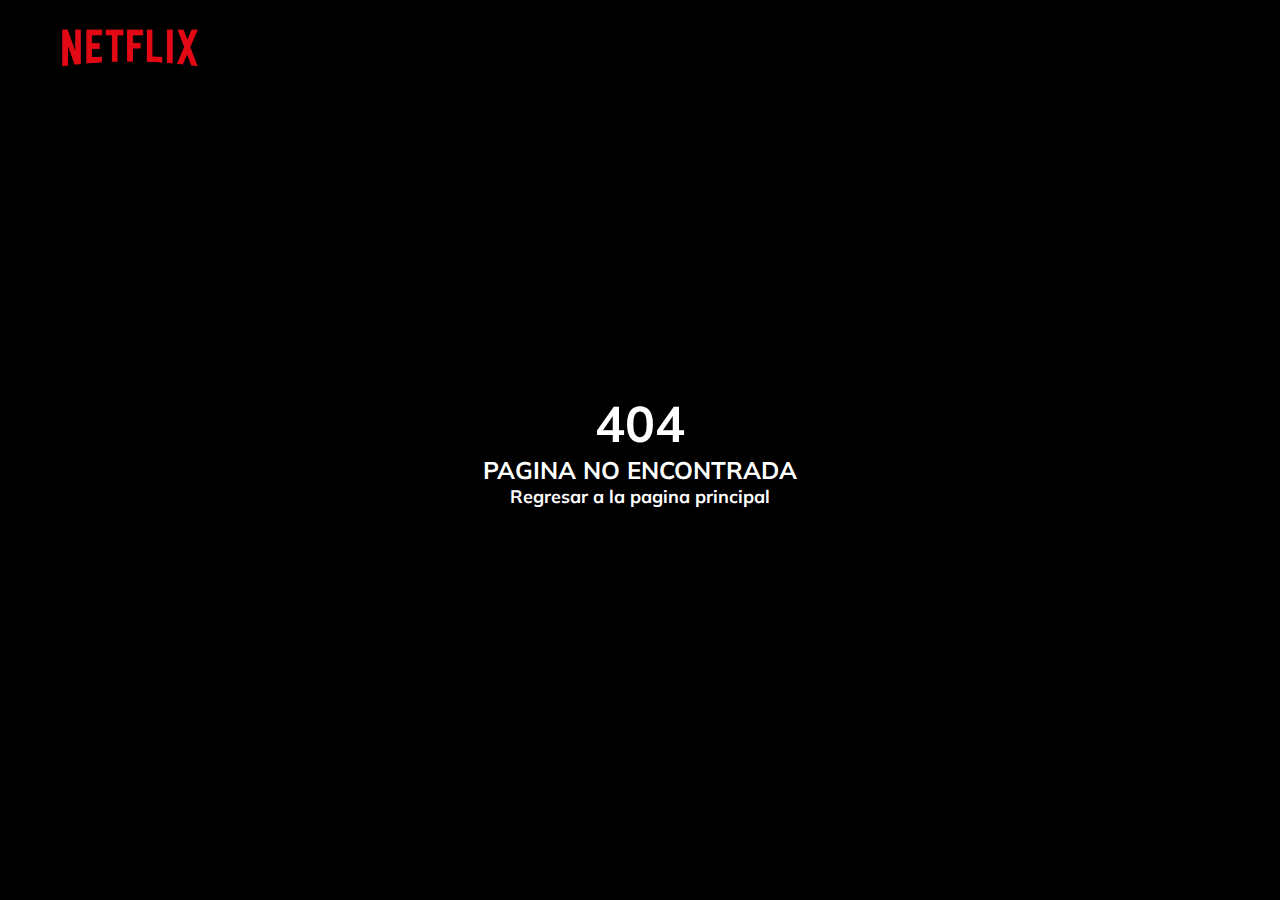
<file: pages/Error-404.html>
<!DOCTYPE html>
<html lang="en">
<head>
    <meta charset="UTF-8">
    <meta name="viewport" content="width=device-width, initial-scale=1.0">
    <meta http-equiv="X-UA-Compatible" content="ie=edge">
    <title>Iniciar sesion</title>
    <link href="https://fonts.googleapis.com/css?family=Muli&display=swap" rel="stylesheet">
    <link rel="stylesheet" href="/styles/404.css">
</head>

<body>
    <header class="header">
        <a href="/index.html">
            <img class="header__img" src="../images/netflix.png" alt="">
        </a>
    </header>
    <section class="page404">
        <h1>404</h1>
        <h2>PAGINA NO ENCONTRADA </h2>
        <a class="page404__regresar" href="/index.html">Regresar a la pagina principal</a>
    </section>
    <footer class="footer">
    
    </footer>

</body>
</html>
</file>
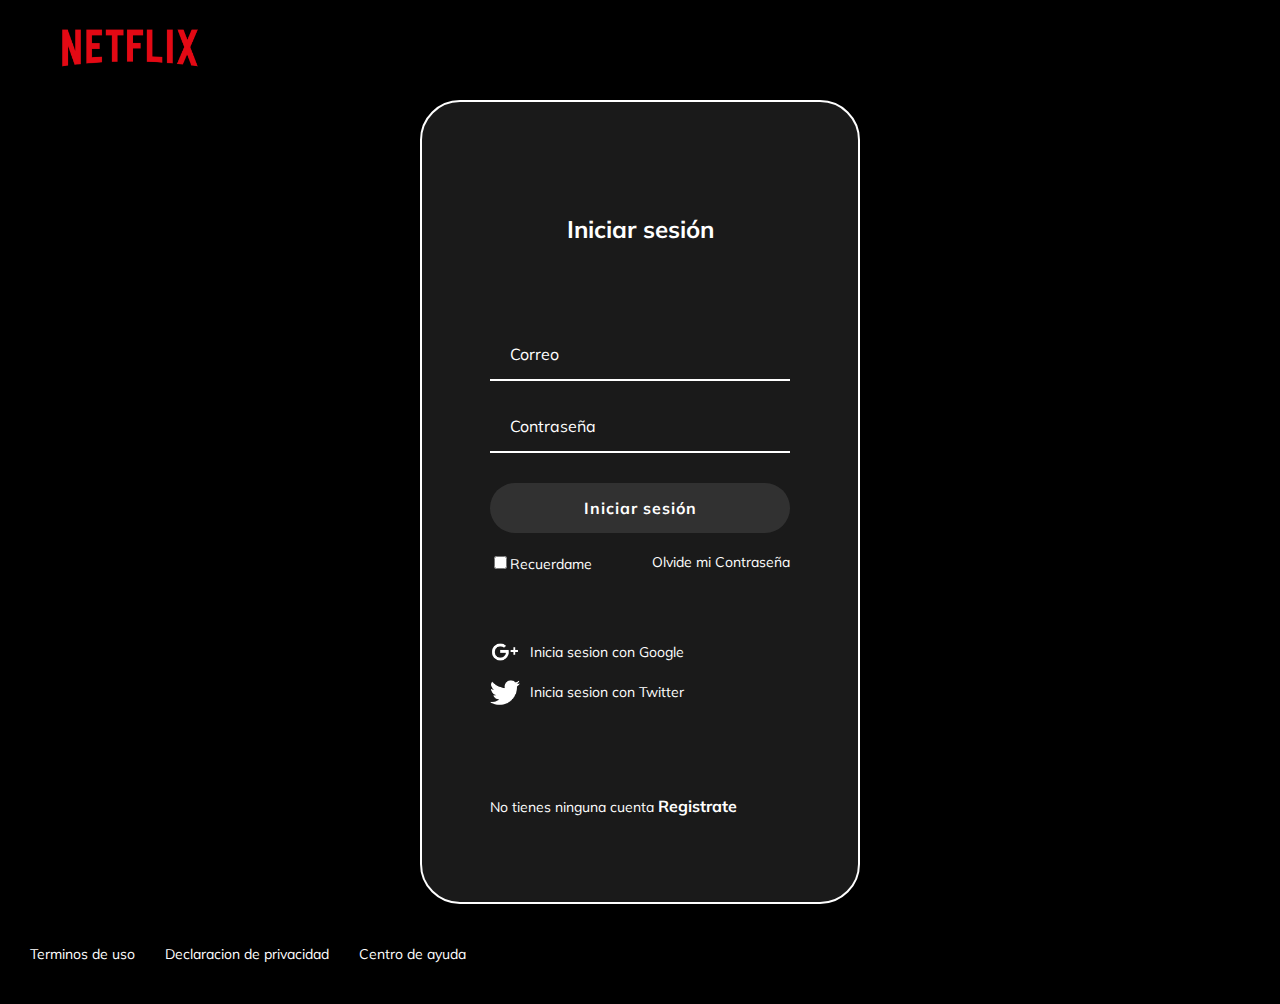
<file: pages/login.html>
<!DOCTYPE html>
<html lang="en">
<head>
    <meta charset="UTF-8">
    <meta name="viewport" content="width=device-width, initial-scale=1.0">
    <meta http-equiv="X-UA-Compatible" content="ie=edge">
    <title>Iniciar sesion</title>
    <link href="https://fonts.googleapis.com/css?family=Muli&display=swap" rel="stylesheet">
    <link rel="stylesheet" href="/styles/style-login.css">
</head>

<body>
    <header class="header">
        <a href="/index.html">
            <img class="header__img" src="../images/netflix.png" alt="">
        </a>
    </header>

    <section class="login">
        <section class="login__container">
            <h2 class="login__container--title">Iniciar sesión</h2>
            <form class="login__container--form">
                <input class="input" type="text" placeholder="Correo">
                <input class="input" type="password" placeholder="Contraseña">
                <button class="button">Iniciar sesión</button>
                <div class="login__container--remember-me">
                    <label>
                        <input type="checkbox" name="" id="1" value="checkbox">Recuerdame
                    </label>
                    <a href="./Error-404.html">Olvide mi Contraseña</a>
                </div>
            </form>
            <section class="login__container--social-media">
                <div>
                    <img src="/icons/google.png" alt="">Inicia sesion con Google
                </div>
                <div>
                    <img src="/icons/twitter.png" alt="">Inicia sesion con Twitter
                </div>
            </section>
            <p class="login__container-register">No tienes ninguna cuenta <a href="./register.html">Registrate</a></p>
        </section>
    </section>

    <footer class="footer">
        <a href="./Error-404.html">Terminos de uso</a>
        <a href="./Error-404.html">Declaracion de privacidad</a>
        <a href="./Error-404.html">Centro de ayuda</a>
    </footer>

</body>
</html>
</file>
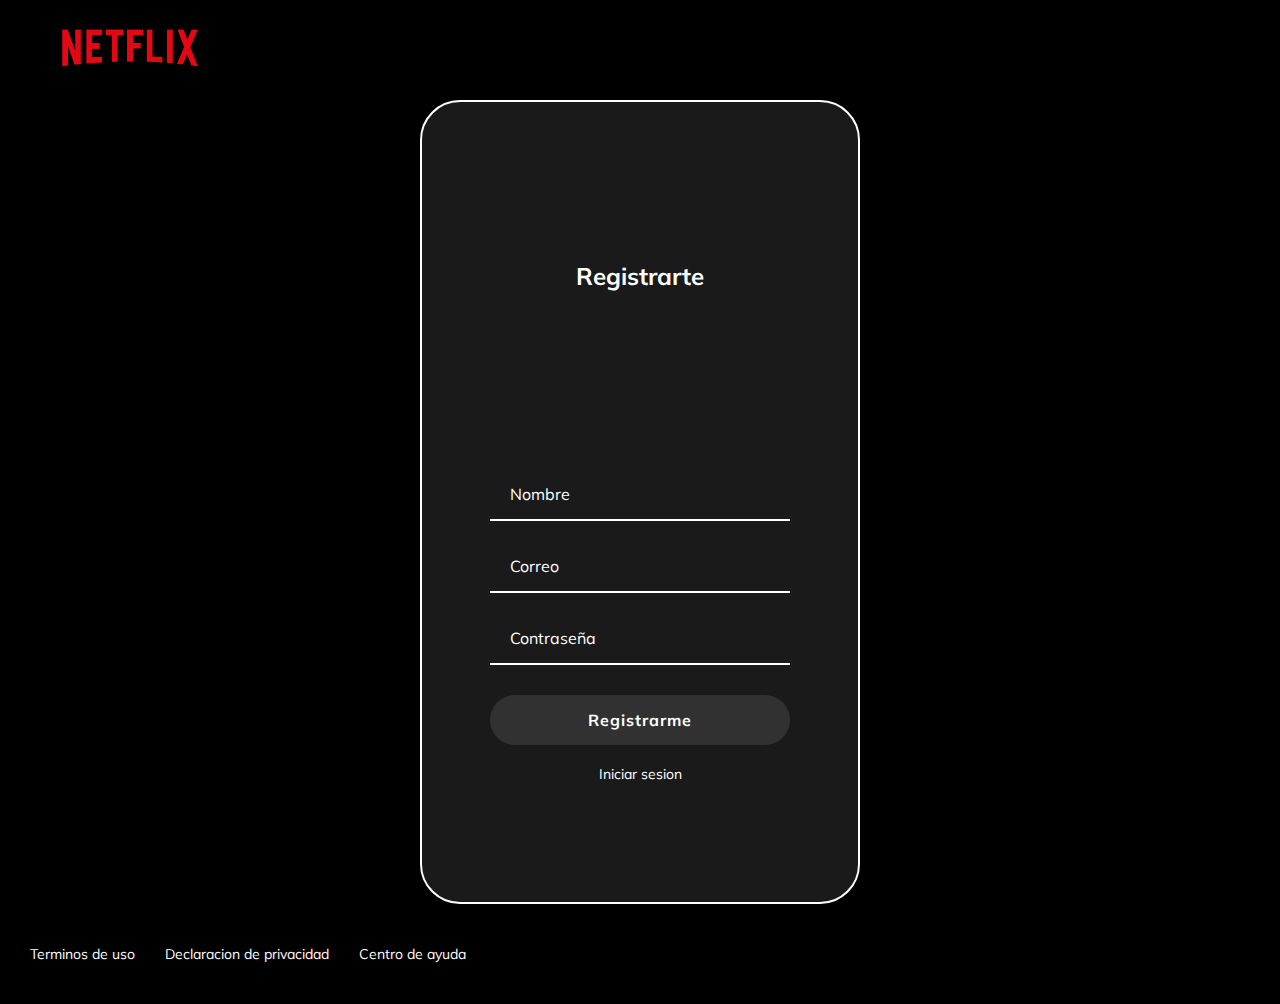
<file: pages/register.html>
<!DOCTYPE html>
<html lang="en">
<head>
    <meta charset="UTF-8">
    <meta name="viewport" content="width=device-width, initial-scale=1.0">
    <meta http-equiv="X-UA-Compatible" content="ie=edge">
    <title>Iniciar sesion</title>
    <link href="https://fonts.googleapis.com/css?family=Muli&display=swap" rel="stylesheet">
    <link rel="stylesheet" href="/styles/register.css">
</head>

<body>
    <header class="header">
        <a href="/index.html">
            <img class="header__img" src="../images/netflix.png" alt="">
        </a>
    </header>

    <section class="register">
        <section class="register__container">
            <h2 class="register__container--title">Registrarte</h2>
            <form class="register__container--form">
                <input class="input" type="text" placeholder="Nombre">
                <input class="input" type="text" placeholder="Correo">
                <input class="input" type="password" placeholder="Contraseña">
                <button class="button">Registrarme</button>
                <div class="register__container--login-page">
                    <a href="./login.html">Iniciar sesion</a>
                </div>
            </form>
        </section>
    </section>

    <footer class="footer">
        <a href="./Error-404.html">Terminos de uso</a>
        <a href="./Error-404.html">Declaracion de privacidad</a>
        <a href="./Error-404.html">Centro de ayuda</a>
    </footer>

</body>
</html>
</file>
<file: styles/404.css>
body {
    border: 0;
    padding: 0;
    margin: 0;
    font-family: 'Muli', sans-serif;
}
.header {
    align-items: center;
    background-color: black;
    color: white;
    display: flex;
    height: 100px;
    justify-content: space-between;
    top: 0%;
    width: 100%;
}
.header__img{
    margin-left: 30px;
    width: 200px;
}
.page404{
    align-items: center;
    /*background: linear-gradient(#21C08B,#AB88FF);*/
    background-color: black;
    display: flex;
    flex-direction: column;
    min-height: calc(100vh - 200px);
    justify-content: center;
    width: 100%;
}
.page404 h1{
    color: white;
    font-size: 50px;
    margin: 0;
}
.page404 h2{
    color: white;
    font-size: 2S5px;
    margin: 0;
}
.page404__regresar{
    color: white;
    font-weight: bold;
    font-size: 18px;
    text-decoration: none;
}
.page404__regresar:hover{
    text-decoration: underline;
}
.footer{
    background-color: black;
    display: flex;
    align-items: center;
    height: 100px;
    width: 100%;
}
.footer a{
    color: white;
    cursor: pointer;
    font-size: 14px;
    padding-left: 30px;
    text-decoration: none;
}
.footer a:hover{
    text-decoration: underline;
}
</file>
<file: styles/style-login.css>
body {
    border: 0;
    box-sizing: border-box;
    font-family: 'Muli', sans-serif;
    margin: 0;
    padding: 0;
}
.header {
    align-items: center;
    background-color: black;
    color: white;
    display: flex;
    height: 100px;
    justify-content: space-between;
    top: 0%;
    width: 100%;
}
.header__img{
    margin-left: 30px;
    width: 200px;
}
.login{
    /*background: linear-gradient(#21C08B,#AB88FF);*/
    background-color: black;
    display: flex;
    align-items: center;
    justify-content: center;
    flex-direction: column;
    padding: 0px 30px;
    min-height: calc(100vh - 200px);
}
.login__container{
    background-color: rgba(255,255,255,0.1);
    border:2px solid white ;
    border-radius: 40px;
    color: white;
    padding: 60px 68px 40px;
    min-height: 700px;
    width: 300px;
    display: flex;
    justify-content: space-around;
    flex-direction: column;
}
.login__container--title{
    display: flex;
    justify-content: center;
}
.login__container--form{
    display: flex;
    flex-direction: column;
}
.login__container--form label{
    font-size: 14px;
}
.login__container--remember-me{
    color: white;
    display: flex;
    justify-content: space-between;
    margin-top: 10px;
}
.login__container--remember-me a{
    color: white;
    font-size: 14px;
    text-decoration: none;
}
.login__container--remember-me a:hover{
    text-decoration: underline;
}
.login__container--social-media > div{
    display: flex;
    align-items: center;
    font-size: 14px;
    margin-bottom: 10px;
}
.login__container--social-media > div > img{
    width: 30px;
    margin-right: 10px;
}
.login__container-register{
    font-size: 14px;
}
.login__container-register a{
    color: white;
    font-weight: bold;
    font-size: 16px;
    text-decoration: none;

}
.login__container-register a:hover{
    text-decoration: underline;
}
.input{
    background-color: transparent;
    border-top: 0px;
    border-right: 0px;
    border-left: 0px;
    border-bottom: 2px solid white;
    caret-color:white;
    color: white;
    font-size: 16px;
    font-family: 'Muli', sans-serif;
    margin-bottom: 20px;
    padding: 0px 20px;
    outline: none;
    height: 50px;
}
::placeholder{
    color: white;
}
.button{
    background-color: rgba(255,255,255,0.1);
    border: none;
    border-radius: 25px;
    color: white;
    cursor: pointer;
    font-size: 16px;
    font-weight: bold;
    font-family: 'Muli', sans-serif;
    height: 50px;
    letter-spacing: 1px;
    margin: 10px 0px;
}
.footer{
    background-color: black;
    display: flex;
    align-items: center;
    height: 100px;
    width: 100%;
}
.footer a{
    color: white;
    cursor: pointer;
    font-size: 14px;
    padding-left: 30px;
    text-decoration: none;
}
.footer a:hover{
    text-decoration: underline;
}
@media only screen and (max-width:600px){
    .login__container{
        background-color: transparent;
        border: none;
        padding: 0px;
        width: 100%;
    }
    .footer{
        align-items: flex-start;
        flex-direction: column;
    }
}
</file>
<file: styles/register.css>
body {
    border: 0;
    padding: 0;
    margin: 0;
    font-family: 'Muli', sans-serif;
}
.header {
    align-items: center;
    background-color: black;
    color: white;
    display: flex;
    height: 100px;
    justify-content: space-between;
    top: 0%;
    width: 100%;
}
.header__img{
    margin-left: 30px;
    width: 200px;
}
/*----------------------------------------------------*/
.register{
    /*background: linear-gradient(white,black);*/
    background-color: black;
    display: flex;
    align-items: center;
    justify-content: center;
    flex-direction: column;
    padding: 0px 30px;
    min-height: calc(100vh - 200px);
}
.register__container{
    background-color: rgba(255,255,255,0.1);
    border:2px solid white ;
    border-radius: 40px;
    color: white;
    padding: 60px 68px 40px;
    min-height: 700px;
    width: 300px;
    display: flex;
    justify-content: space-around;
    flex-direction: column;
}
.register__container--title{
    display: flex;
    justify-content: center;
}
.register__container--form{
    display: flex;
    flex-direction: column;
}
.register__container--login-page{
    color: white;
    display: flex;
    margin-top: 10px;
    justify-content: center;
}
.register__container--login-page a{
    color: white;
    font-size: 14px;
    text-decoration: none;
}
.register__container--login-page a:hover{
    text-decoration: underline;
}
.input{
    background-color: transparent;
    border-top: 0px;
    border-right: 0px;
    border-left: 0px;
    border-bottom: 2px solid white;
    caret-color:white;
    color: white;
    font-size: 16px;
    font-family: 'Muli', sans-serif;
    margin-bottom: 20px;
    padding: 0px 20px;
    outline: none;
    height: 50px;
}
::placeholder{
    color: white;
}
.button{
    background-color: rgba(255,255,255,0.1);
    border: none;
    border-radius: 25px;
    color: white;
    cursor: pointer;
    font-size: 16px;
    font-weight: bold;
    font-family: 'Muli', sans-serif;
    height: 50px;
    letter-spacing: 1px;
    margin: 10px 0px;
}
/*----------------------------------------------------*/
.footer{
    background-color: black;
    display: flex;
    align-items: center;
    height: 100px;
    width: 100%;
}
.footer a{
    color: white;
    cursor: pointer;
    font-size: 14px;
    padding-left: 30px;
    text-decoration: none;
}
.footer a:hover{
    text-decoration: underline;
}
</file>
